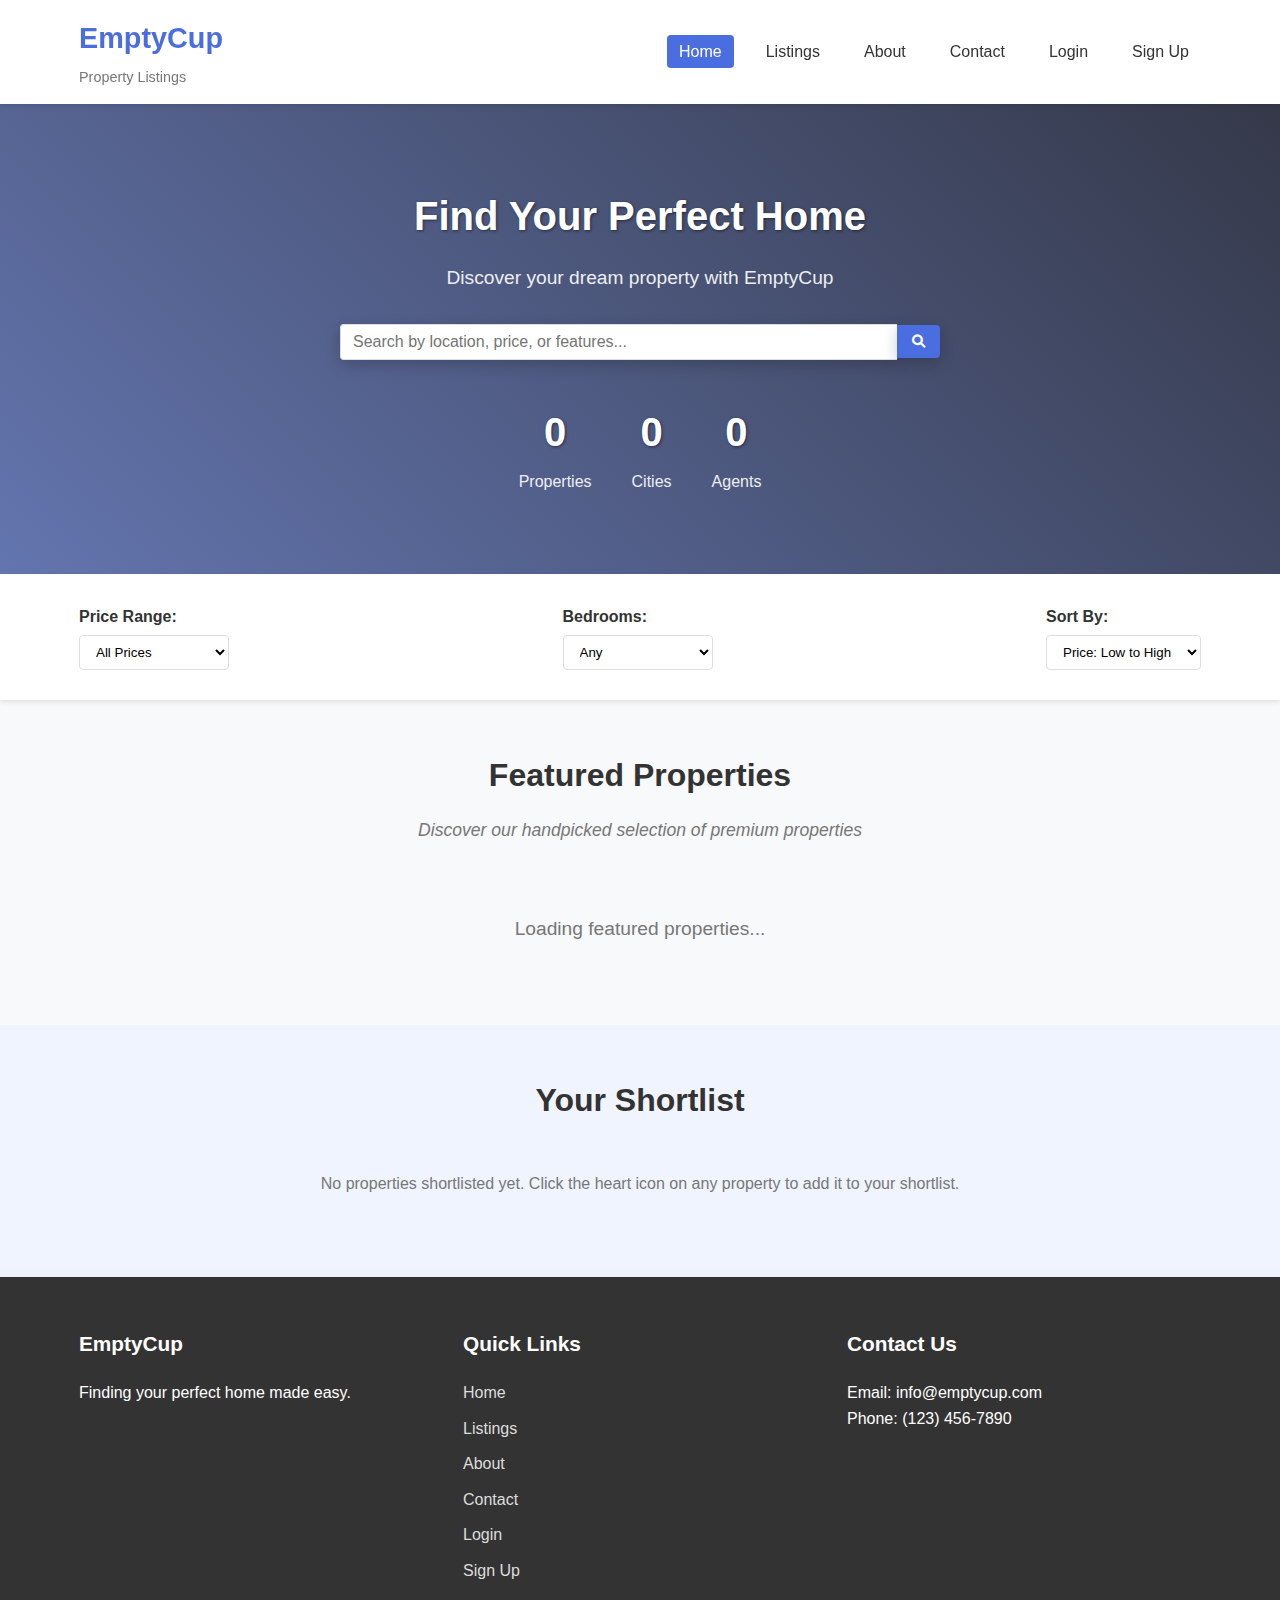
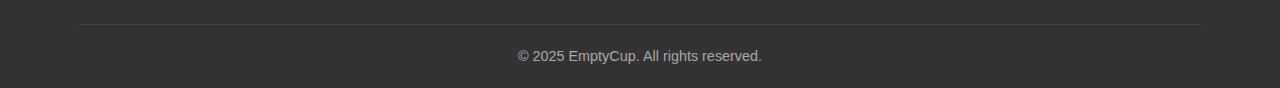
<file: frontend/index.html>
<!DOCTYPE html>
<html lang="en">
<head>
    <meta charset="UTF-8">
    <meta name="viewport" content="width=device-width, initial-scale=1.0">
    <title>EmptyCup Property Listings</title>
    <link rel="stylesheet" href="styles.css">
    <link rel="stylesheet" href="https://cdnjs.cloudflare.com/ajax/libs/font-awesome/6.0.0-beta3/css/all.min.css">
</head>
<body>
    <header>
        <div class="container">
            <div class="logo">
                <a href="index.html">
                    <h1>EmptyCup</h1>
                    <p>Property Listings</p>
                </a>
            </div>
            <nav>
                <ul>
                    <li><a href="index.html" class="active">Home</a></li>
                    <li><a href="listings.html">Listings</a></li>
                    <li><a href="about.html">About</a></li>
                    <li><a href="contact.html">Contact</a></li>
                    <li><a href="login.html">Login</a></li>
                    <li><a href="signup.html">Sign Up</a></li>
                </ul>
            </nav>
        </div>
    </header>

    <section class="hero">
        <div class="container">
            <h2>Find Your Perfect Home</h2>
            <p class="hero-subtitle">Discover your dream property with EmptyCup</p>
            <div class="search-container">
                <input type="text" id="search-input" placeholder="Search by location, price, or features...">
                <button id="search-button"><i class="fas fa-search"></i></button>
            </div>
            <div class="hero-stats">
                <div class="stat-item">
                    <span class="stat-number" id="property-count">0</span>
                    <span class="stat-label">Properties</span>
                </div>
                <div class="stat-item">
                    <span class="stat-number" id="city-count">0</span>
                    <span class="stat-label">Cities</span>
                </div>
                <div class="stat-item">
                    <span class="stat-number" id="agent-count">0</span>
                    <span class="stat-label">Agents</span>
                </div>
            </div>
        </div>
    </section>

    <section class="filters">
        <div class="container">
            <div class="filter-group">
                <label for="price-filter">Price Range:</label>
                <select id="price-filter">
                    <option value="all">All Prices</option>
                    <option value="0-1000">$0 - $1,000</option>
                    <option value="1000-2000">$1,000 - $2,000</option>
                    <option value="2000-3000">$2,000 - $3,000</option>
                    <option value="3000+">$3,000+</option>
                </select>
            </div>
            <div class="filter-group">
                <label for="bedrooms-filter">Bedrooms:</label>
                <select id="bedrooms-filter">
                    <option value="all">Any</option>
                    <option value="0">Studio</option>
                    <option value="1">1+</option>
                    <option value="2">2+</option>
                    <option value="3">3+</option>
                    <option value="4">4+</option>
                </select>
            </div>
            <div class="filter-group">
                <label for="sort-filter">Sort By:</label>
                <select id="sort-filter">
                    <option value="price-asc">Price: Low to High</option>
                    <option value="price-desc">Price: High to Low</option>
                    <option value="bedrooms">Bedrooms</option>
                    <option value="area">Area</option>
                </select>
            </div>
        </div>
    </section>

    <section class="listings">
        <div class="container">
            <h2>Featured Properties</h2>
            <p class="section-subtitle">Discover our handpicked selection of premium properties</p>
            <div id="listings-container" class="listings-grid">
                <!-- Featured listings will be dynamically inserted here -->
                <div class="loading">Loading featured properties...</div>
            </div>
        </div>
    </section>

    <section class="shortlist">
        <div class="container">
            <h2>Your Shortlist</h2>
            <div id="shortlist-container" class="shortlist-grid">
                <!-- Shortlisted properties will be dynamically inserted here -->
                <p class="empty-shortlist">No properties shortlisted yet. Click the heart icon on any property to add it to your shortlist.</p>
            </div>
        </div>
    </section>

    <footer>
        <div class="container">
            <div class="footer-content">
                <div class="footer-section">
                    <h3>EmptyCup</h3>
                    <p>Finding your perfect home made easy.</p>
                </div>
                <div class="footer-section">
                    <h3>Quick Links</h3>
                    <ul>
                        <li><a href="index.html">Home</a></li>
                        <li><a href="listings.html">Listings</a></li>
                        <li><a href="about.html">About</a></li>
                        <li><a href="contact.html">Contact</a></li>
                        <li><a href="login.html">Login</a></li>
                        <li><a href="signup.html">Sign Up</a></li>
                    </ul>
                </div>
                <div class="footer-section">
                    <h3>Contact Us</h3>
                    <p>Email: info@emptycup.com</p>
                    <p>Phone: (123) 456-7890</p>
                </div>
            </div>
            <div class="copyright">
                <p>&copy; 2025 EmptyCup. All rights reserved.</p>
            </div>
        </div>
    </footer>

    <script src="config.js"></script>
    <script src="script.js"></script>
</body>
</html>
</file>
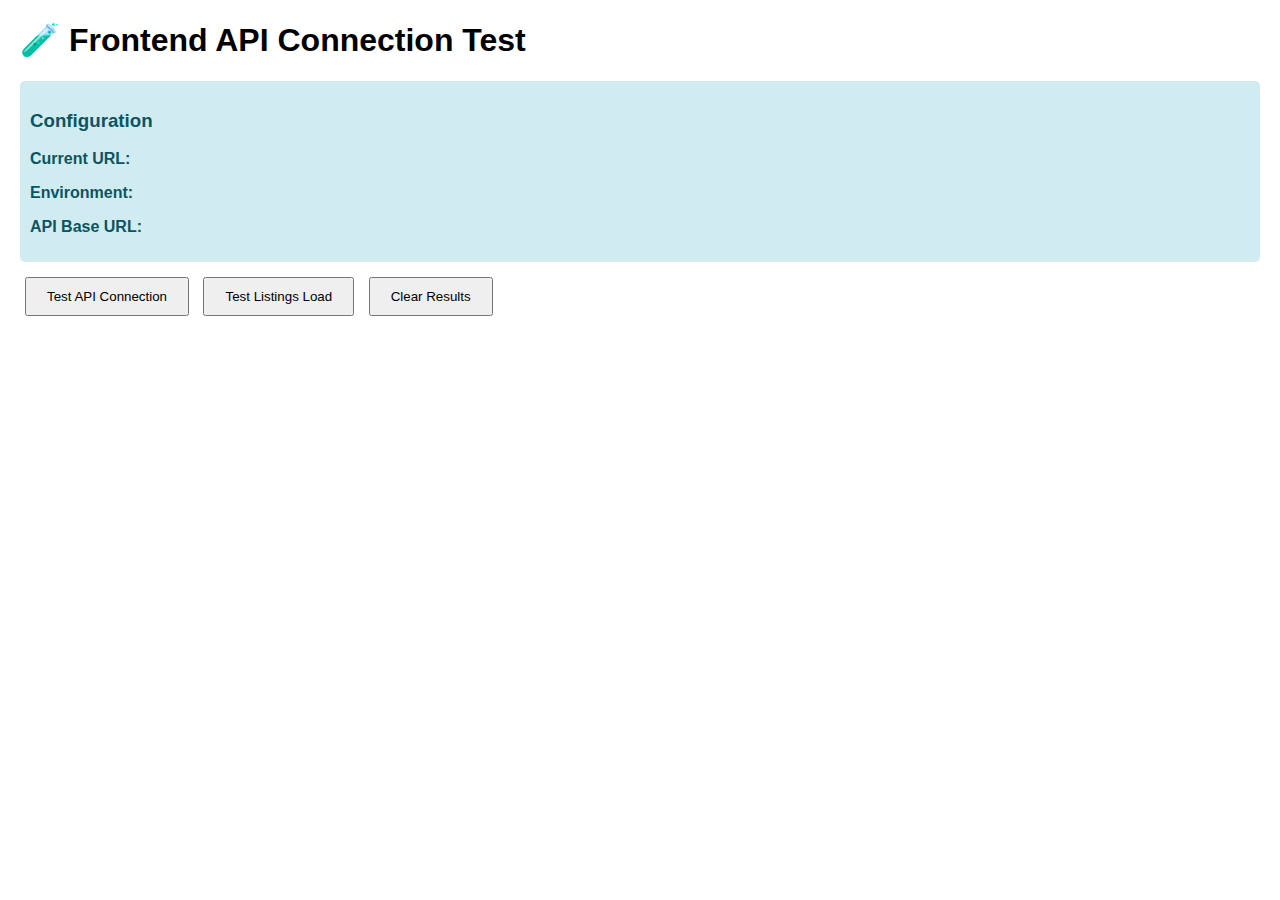
<file: test_frontend_api.html>
<!DOCTYPE html>
<html lang="en">
<head>
    <meta charset="UTF-8">
    <meta name="viewport" content="width=device-width, initial-scale=1.0">
    <title>Frontend API Test</title>
    <style>
        body { font-family: Arial, sans-serif; margin: 20px; }
        .result { margin: 10px 0; padding: 10px; border-radius: 5px; }
        .success { background-color: #d4edda; color: #155724; }
        .error { background-color: #f8d7da; color: #721c24; }
        .info { background-color: #d1ecf1; color: #0c5460; }
        pre { background: #f8f9fa; padding: 10px; border-radius: 5px; overflow-x: auto; }
        button { padding: 10px 20px; margin: 5px; cursor: pointer; }
    </style>
</head>
<body>
    <h1>🧪 Frontend API Connection Test</h1>
    
    <div id="config-info" class="result info">
        <h3>Configuration</h3>
        <p><strong>Current URL:</strong> <span id="current-url"></span></p>
        <p><strong>Environment:</strong> <span id="environment"></span></p>
        <p><strong>API Base URL:</strong> <span id="api-base-url"></span></p>
    </div>

    <div>
        <button onclick="testAPI()">Test API Connection</button>
        <button onclick="testListingsLoad()">Test Listings Load</button>
        <button onclick="clearResults()">Clear Results</button>
    </div>

    <div id="results"></div>

    <script src="frontend/config.js"></script>
    <script>
        // Display configuration info
        document.getElementById('current-url').textContent = window.location.href;
        
        const environment = window.location.hostname === 'localhost' || window.location.hostname === '127.0.0.1'
            ? 'development'
            : 'production';
        document.getElementById('environment').textContent = environment;
        
        const apiBaseUrl = window.APP_CONFIG ? window.APP_CONFIG.API_BASE_URL : 'Not loaded';
        document.getElementById('api-base-url').textContent = apiBaseUrl;

        function addResult(title, content, type = 'info') {
            const resultsDiv = document.getElementById('results');
            const resultDiv = document.createElement('div');
            resultDiv.className = `result ${type}`;
            resultDiv.innerHTML = `
                <h4>${title}</h4>
                <pre>${content}</pre>
                <small>Time: ${new Date().toLocaleTimeString()}</small>
            `;
            resultsDiv.appendChild(resultDiv);
        }

        async function testAPI() {
            try {
                const apiUrl = window.APP_CONFIG ? `${window.APP_CONFIG.API_BASE_URL}/api/health` : '/api/health';
                addResult('Testing API Health', `Making request to: ${apiUrl}`, 'info');
                
                const response = await fetch(apiUrl);
                const data = await response.json();
                
                if (response.ok) {
                    addResult('✅ API Health Check Success', JSON.stringify(data, null, 2), 'success');
                } else {
                    addResult('❌ API Health Check Failed', `Status: ${response.status}\n${JSON.stringify(data, null, 2)}`, 'error');
                }
            } catch (error) {
                addResult('❌ API Health Check Error', error.message, 'error');
            }
        }

        async function testListingsLoad() {
            try {
                const apiUrl = window.APP_CONFIG ? `${window.APP_CONFIG.API_BASE_URL}/api/listings` : '/api/listings';
                addResult('Testing Listings Load', `Making request to: ${apiUrl}`, 'info');
                
                const response = await fetch(apiUrl);
                const data = await response.json();
                
                if (response.ok) {
                    addResult('✅ Listings Load Success', 
                        `Found ${data.length} properties:\n${JSON.stringify(data.slice(0, 2), null, 2)}${data.length > 2 ? '\n... and more' : ''}`, 
                        'success');
                    
                    // Test if we can create property cards
                    testPropertyCardCreation(data[0]);
                } else {
                    addResult('❌ Listings Load Failed', `Status: ${response.status}\n${JSON.stringify(data, null, 2)}`, 'error');
                }
            } catch (error) {
                addResult('❌ Listings Load Error', error.message, 'error');
            }
        }

        function testPropertyCardCreation(property) {
            try {
                // Test the property card creation logic
                const formattedPrice = property.price.toLocaleString('en-US', {
                    style: 'currency',
                    currency: 'USD',
                    maximumFractionDigits: 0
                });
                
                const bedroomText = property.bedrooms === 0 ? 'Studio' : `${property.bedrooms} bed${property.bedrooms > 1 ? 's' : ''}`;
                
                const cardInfo = {
                    title: property.title,
                    price: formattedPrice,
                    bedrooms: bedroomText,
                    bathrooms: property.bathrooms,
                    area: property.area,
                    location: property.location
                };
                
                addResult('✅ Property Card Creation Test', 
                    `Successfully processed property data:\n${JSON.stringify(cardInfo, null, 2)}`, 
                    'success');
            } catch (error) {
                addResult('❌ Property Card Creation Error', error.message, 'error');
            }
        }

        function clearResults() {
            document.getElementById('results').innerHTML = '';
        }

        // Auto-run tests on page load
        window.addEventListener('load', () => {
            setTimeout(() => {
                addResult('🚀 Auto-testing started', 'Running automatic tests...', 'info');
                testAPI();
                setTimeout(() => testListingsLoad(), 1000);
            }, 500);
        });
    </script>
</body>
</html>
</file>
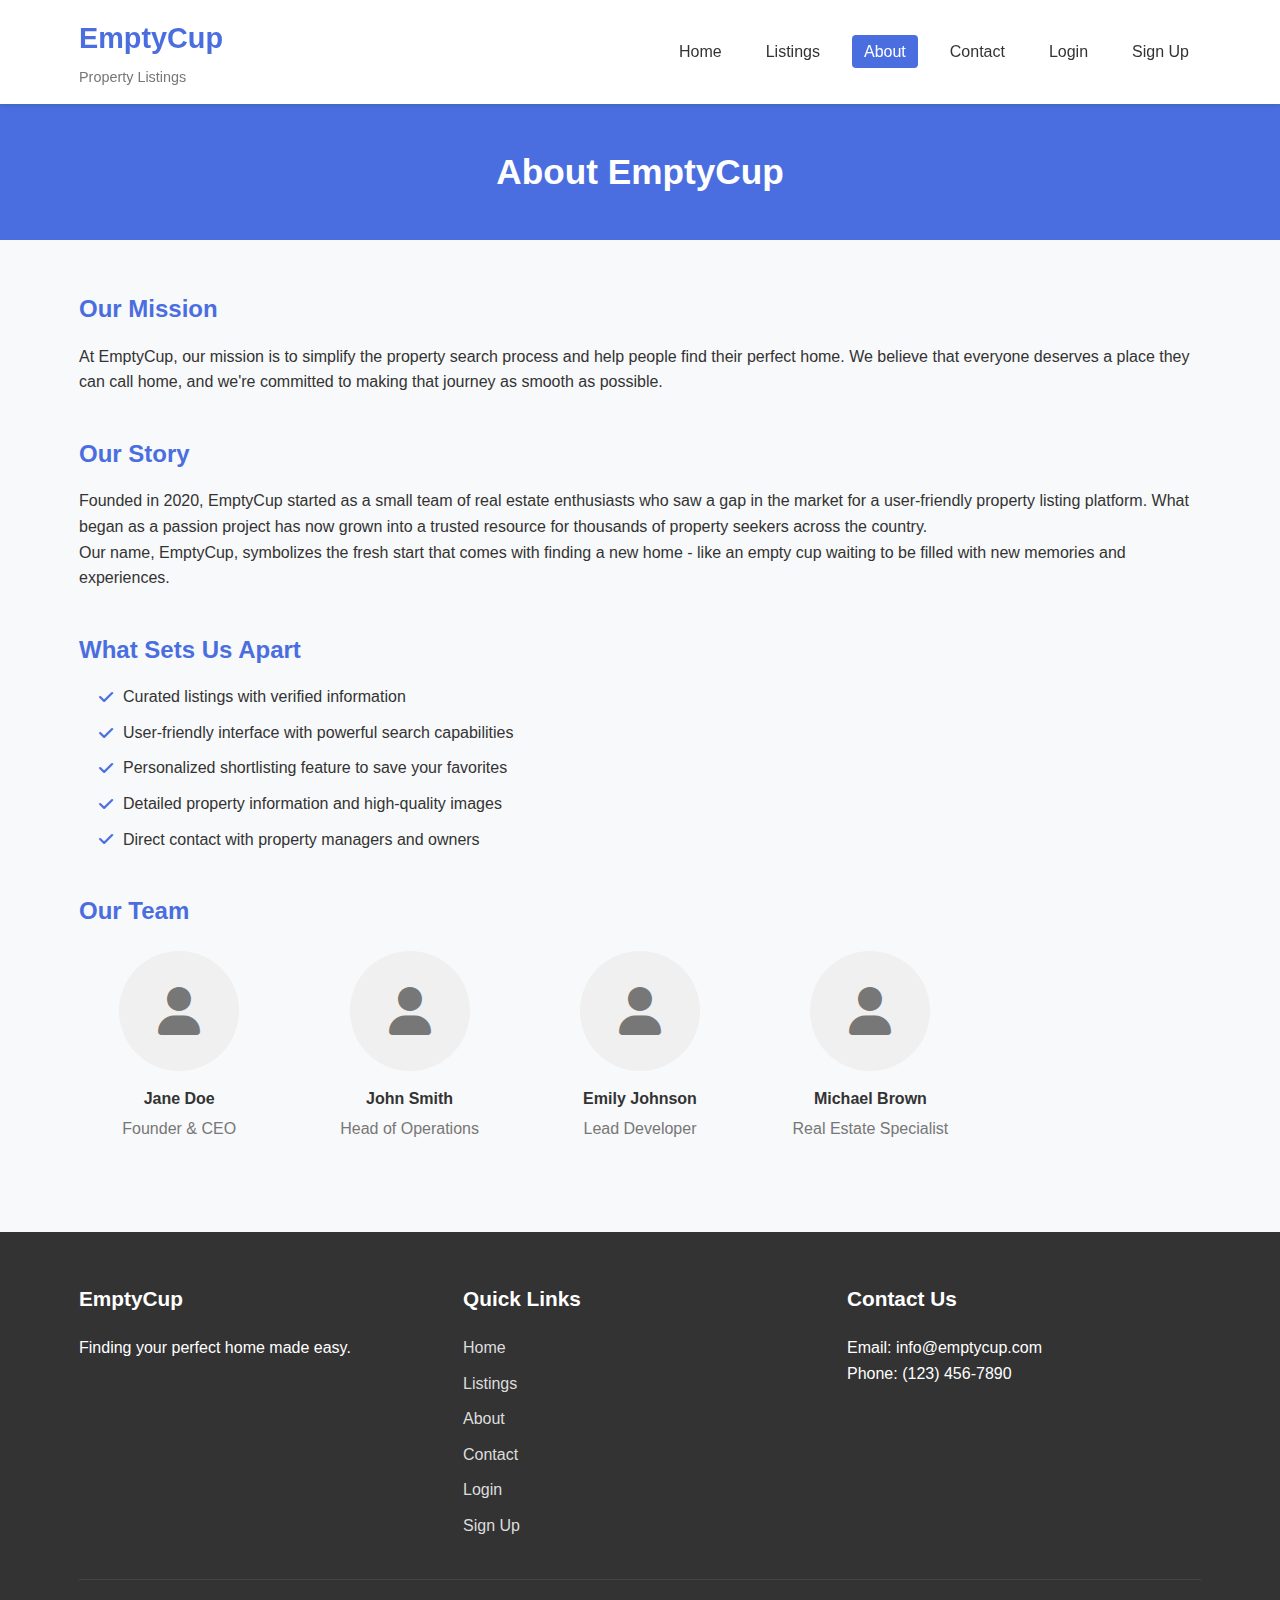
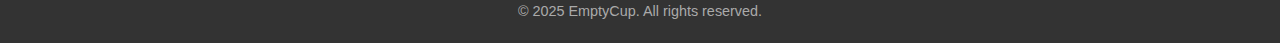
<file: frontend/about.html>
<!DOCTYPE html>
<html lang="en">
<head>
    <meta charset="UTF-8">
    <meta name="viewport" content="width=device-width, initial-scale=1.0">
    <title>About Us - EmptyCup Property Listings</title>
    <link rel="stylesheet" href="styles.css">
    <link rel="stylesheet" href="https://cdnjs.cloudflare.com/ajax/libs/font-awesome/6.0.0-beta3/css/all.min.css">
</head>
<body>
    <header>
        <div class="container">
            <div class="logo">
                <a href="index.html">
                    <h1>EmptyCup</h1>
                    <p>Property Listings</p>
                </a>
            </div>
            <nav>
                <ul>
                    <li><a href="index.html">Home</a></li>
                    <li><a href="listings.html">Listings</a></li>
                    <li><a href="about.html" class="active">About</a></li>
                    <li><a href="contact.html">Contact</a></li>
                    <li><a href="login.html">Login</a></li>
                    <li><a href="signup.html">Sign Up</a></li>
                </ul>
            </nav>
        </div>
    </header>

    <section class="page-header">
        <div class="container">
            <h2>About EmptyCup</h2>
        </div>
    </section>

    <section class="about-content">
        <div class="container">
            <div class="about-section">
                <h3>Our Mission</h3>
                <p>At EmptyCup, our mission is to simplify the property search process and help people find their perfect home. We believe that everyone deserves a place they can call home, and we're committed to making that journey as smooth as possible.</p>
            </div>
            
            <div class="about-section">
                <h3>Our Story</h3>
                <p>Founded in 2020, EmptyCup started as a small team of real estate enthusiasts who saw a gap in the market for a user-friendly property listing platform. What began as a passion project has now grown into a trusted resource for thousands of property seekers across the country.</p>
                <p>Our name, EmptyCup, symbolizes the fresh start that comes with finding a new home - like an empty cup waiting to be filled with new memories and experiences.</p>
            </div>
            
            <div class="about-section">
                <h3>What Sets Us Apart</h3>
                <ul class="feature-list">
                    <li><i class="fas fa-check"></i> Curated listings with verified information</li>
                    <li><i class="fas fa-check"></i> User-friendly interface with powerful search capabilities</li>
                    <li><i class="fas fa-check"></i> Personalized shortlisting feature to save your favorites</li>
                    <li><i class="fas fa-check"></i> Detailed property information and high-quality images</li>
                    <li><i class="fas fa-check"></i> Direct contact with property managers and owners</li>
                </ul>
            </div>
            
            <div class="about-section">
                <h3>Our Team</h3>
                <div class="team-grid">
                    <div class="team-member">
                        <div class="team-photo" style="background-color: #f0f0f0;"><i class="fas fa-user"></i></div>
                        <h4>Jane Doe</h4>
                        <p>Founder & CEO</p>
                    </div>
                    <div class="team-member">
                        <div class="team-photo" style="background-color: #f0f0f0;"><i class="fas fa-user"></i></div>
                        <h4>John Smith</h4>
                        <p>Head of Operations</p>
                    </div>
                    <div class="team-member">
                        <div class="team-photo" style="background-color: #f0f0f0;"><i class="fas fa-user"></i></div>
                        <h4>Emily Johnson</h4>
                        <p>Lead Developer</p>
                    </div>
                    <div class="team-member">
                        <div class="team-photo" style="background-color: #f0f0f0;"><i class="fas fa-user"></i></div>
                        <h4>Michael Brown</h4>
                        <p>Real Estate Specialist</p>
                    </div>
                </div>
            </div>
        </div>
    </section>

    <footer>
        <div class="container">
            <div class="footer-content">
                <div class="footer-section">
                    <h3>EmptyCup</h3>
                    <p>Finding your perfect home made easy.</p>
                </div>
                <div class="footer-section">
                    <h3>Quick Links</h3>
                    <ul>
                        <li><a href="index.html">Home</a></li>
                        <li><a href="listings.html">Listings</a></li>
                        <li><a href="about.html">About</a></li>
                        <li><a href="contact.html">Contact</a></li>
                        <li><a href="login.html">Login</a></li>
                        <li><a href="signup.html">Sign Up</a></li>
                    </ul>
                </div>
                <div class="footer-section">
                    <h3>Contact Us</h3>
                    <p>Email: info@emptycup.com</p>
                    <p>Phone: (123) 456-7890</p>
                </div>
            </div>
            <div class="copyright">
                <p>&copy; 2025 EmptyCup. All rights reserved.</p>
            </div>
        </div>
    </footer>
</body>
</html>
</file>
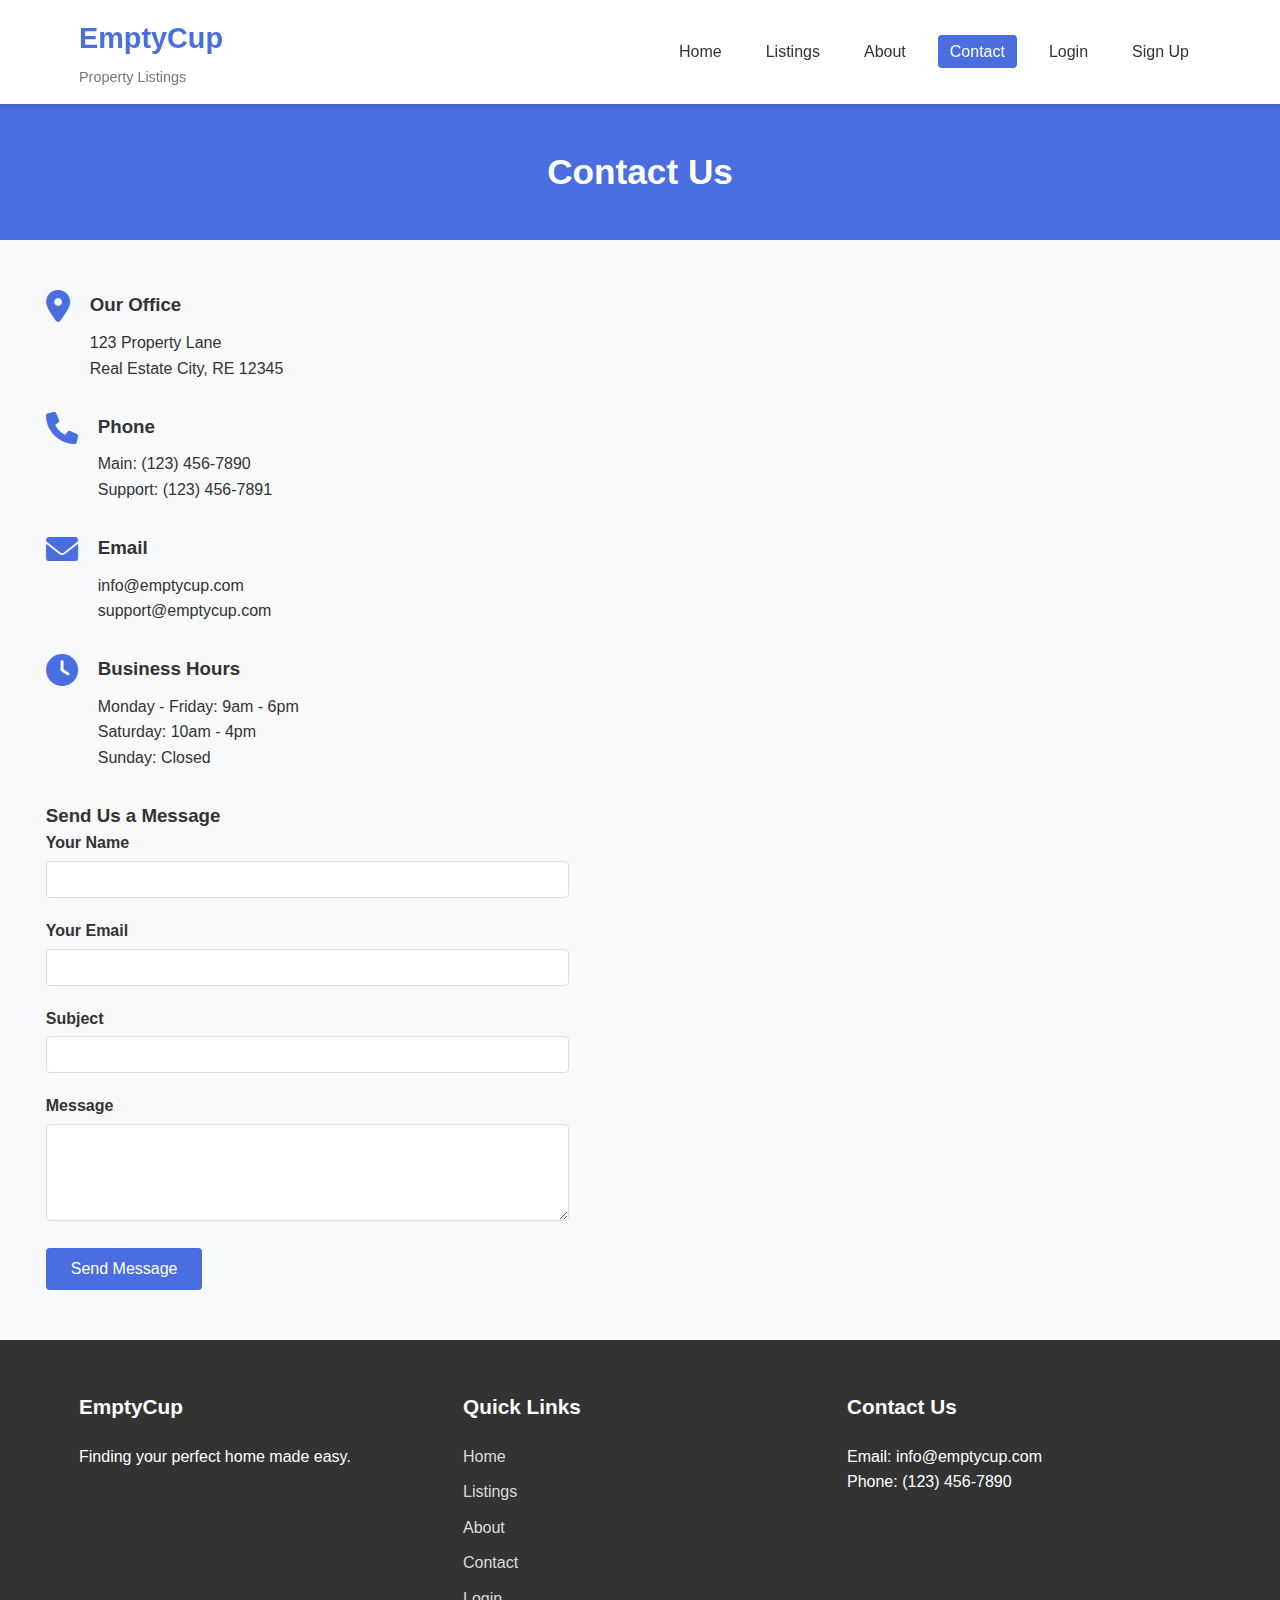
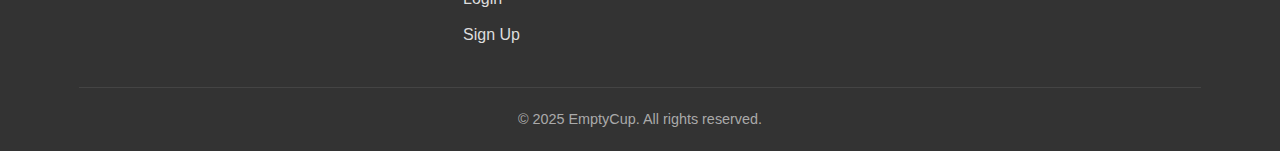
<file: frontend/contact.html>
<!DOCTYPE html>
<html lang="en">
<head>
    <meta charset="UTF-8">
    <meta name="viewport" content="width=device-width, initial-scale=1.0">
    <title>Contact Us - EmptyCup Property Listings</title>
    <link rel="stylesheet" href="styles.css">
    <link rel="stylesheet" href="https://cdnjs.cloudflare.com/ajax/libs/font-awesome/6.0.0-beta3/css/all.min.css">
</head>
<body>
    <header>
        <div class="container">
            <div class="logo">
                <a href="index.html">
                    <h1>EmptyCup</h1>
                    <p>Property Listings</p>
                </a>
            </div>
            <nav>
                <ul>
                    <li><a href="index.html">Home</a></li>
                    <li><a href="listings.html">Listings</a></li>
                    <li><a href="about.html">About</a></li>
                    <li><a href="contact.html" class="active">Contact</a></li>
                    <li><a href="login.html">Login</a></li>
                    <li><a href="signup.html">Sign Up</a></li>
                </ul>
            </nav>
        </div>
    </header>

    <section class="page-header">
        <div class="container">
            <h2>Contact Us</h2>
        </div>
    </section>

    <section class="contact-content">
        <div class="container">
            <div class="contact-info">
                <div class="contact-method">
                    <i class="fas fa-map-marker-alt"></i>
                    <div>
                        <h3>Our Office</h3>
                        <p>123 Property Lane</p>
                        <p>Real Estate City, RE 12345</p>
                    </div>
                </div>
                
                <div class="contact-method">
                    <i class="fas fa-phone"></i>
                    <div>
                        <h3>Phone</h3>
                        <p>Main: (123) 456-7890</p>
                        <p>Support: (123) 456-7891</p>
                    </div>
                </div>
                
                <div class="contact-method">
                    <i class="fas fa-envelope"></i>
                    <div>
                        <h3>Email</h3>
                        <p>info@emptycup.com</p>
                        <p>support@emptycup.com</p>
                    </div>
                </div>
                
                <div class="contact-method">
                    <i class="fas fa-clock"></i>
                    <div>
                        <h3>Business Hours</h3>
                        <p>Monday - Friday: 9am - 6pm</p>
                        <p>Saturday: 10am - 4pm</p>
                        <p>Sunday: Closed</p>
                    </div>
                </div>
            </div>
            
            <div class="contact-form">
                <h3>Send Us a Message</h3>
                <form id="contact-form">
                    <div class="form-group">
                        <label for="name">Your Name</label>
                        <input type="text" id="name" name="name" required>
                    </div>
                    
                    <div class="form-group">
                        <label for="email">Your Email</label>
                        <input type="email" id="email" name="email" required>
                    </div>
                    
                    <div class="form-group">
                        <label for="subject">Subject</label>
                        <input type="text" id="subject" name="subject" required>
                    </div>
                    
                    <div class="form-group">
                        <label for="message">Message</label>
                        <textarea id="message" name="message" rows="5" required></textarea>
                    </div>
                    
                    <button type="submit" class="btn-primary">Send Message</button>
                </form>
                <div id="form-response" class="hidden"></div>
            </div>
        </div>
    </section>

    <footer>
        <div class="container">
            <div class="footer-content">
                <div class="footer-section">
                    <h3>EmptyCup</h3>
                    <p>Finding your perfect home made easy.</p>
                </div>
                <div class="footer-section">
                    <h3>Quick Links</h3>
                    <ul>
                        <li><a href="index.html">Home</a></li>
                        <li><a href="listings.html">Listings</a></li>
                        <li><a href="about.html">About</a></li>
                        <li><a href="contact.html">Contact</a></li>
                        <li><a href="login.html">Login</a></li>
                        <li><a href="signup.html">Sign Up</a></li>
                    </ul>
                </div>
                <div class="footer-section">
                    <h3>Contact Us</h3>
                    <p>Email: info@emptycup.com</p>
                    <p>Phone: (123) 456-7890</p>
                </div>
            </div>
            <div class="copyright">
                <p>&copy; 2025 EmptyCup. All rights reserved.</p>
            </div>
        </div>
    </footer>

    <script>
        // Simple form submission handler
        document.getElementById('contact-form').addEventListener('submit', function(e) {
            e.preventDefault();
            const formResponse = document.getElementById('form-response');
            formResponse.classList.remove('hidden');
            formResponse.classList.add('success');
            formResponse.innerHTML = 'Thank you for your message! We will get back to you soon.';
            this.reset();
        });
    </script>
</body>
</html>
</file>
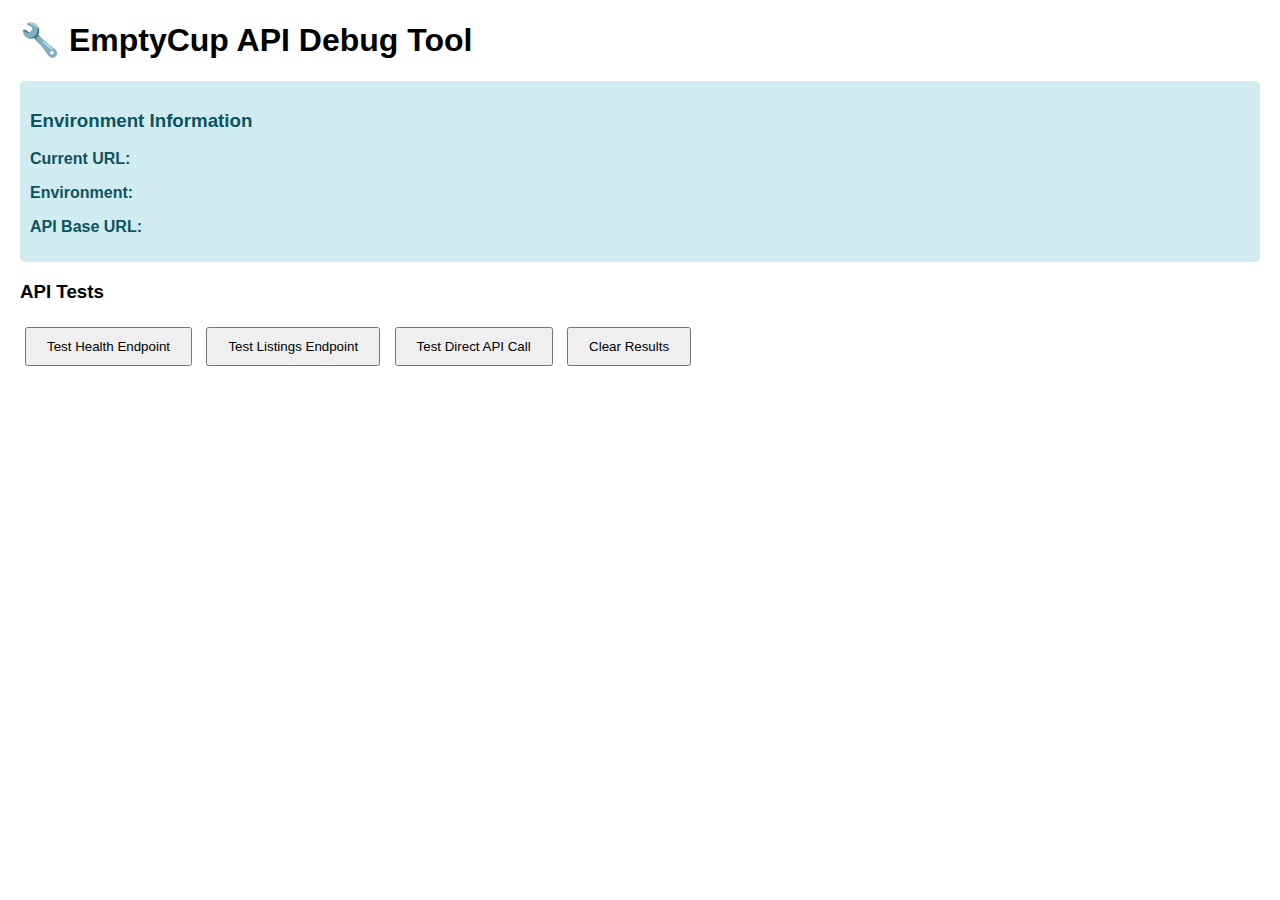
<file: frontend/debug.html>
<!DOCTYPE html>
<html lang="en">
<head>
    <meta charset="UTF-8">
    <meta name="viewport" content="width=device-width, initial-scale=1.0">
    <title>Debug - EmptyCup API Test</title>
    <style>
        body { font-family: Arial, sans-serif; margin: 20px; }
        .test-result { margin: 10px 0; padding: 10px; border-radius: 5px; }
        .success { background-color: #d4edda; color: #155724; }
        .error { background-color: #f8d7da; color: #721c24; }
        .info { background-color: #d1ecf1; color: #0c5460; }
        button { padding: 10px 20px; margin: 5px; cursor: pointer; }
        pre { background: #f8f9fa; padding: 10px; border-radius: 5px; overflow-x: auto; }
    </style>
</head>
<body>
    <h1>🔧 EmptyCup API Debug Tool</h1>
    
    <div class="test-result info">
        <h3>Environment Information</h3>
        <p><strong>Current URL:</strong> <span id="current-url"></span></p>
        <p><strong>Environment:</strong> <span id="environment"></span></p>
        <p><strong>API Base URL:</strong> <span id="api-base-url"></span></p>
    </div>

    <div>
        <h3>API Tests</h3>
        <button onclick="testHealthEndpoint()">Test Health Endpoint</button>
        <button onclick="testListingsEndpoint()">Test Listings Endpoint</button>
        <button onclick="testDirectAPI()">Test Direct API Call</button>
        <button onclick="clearResults()">Clear Results</button>
    </div>

    <div id="results"></div>

    <script src="config.js"></script>
    <script>
        // Display environment info
        document.getElementById('current-url').textContent = window.location.href;
        
        const environment = window.location.hostname === 'localhost' || window.location.hostname === '127.0.0.1'
            ? 'development'
            : 'production';
        document.getElementById('environment').textContent = environment;
        
        const apiBaseUrl = window.APP_CONFIG ? window.APP_CONFIG.API_BASE_URL : 'Not loaded';
        document.getElementById('api-base-url').textContent = apiBaseUrl;

        function addResult(title, content, type = 'info') {
            const resultsDiv = document.getElementById('results');
            const resultDiv = document.createElement('div');
            resultDiv.className = `test-result ${type}`;
            resultDiv.innerHTML = `
                <h4>${title}</h4>
                <pre>${content}</pre>
                <small>Time: ${new Date().toLocaleTimeString()}</small>
            `;
            resultsDiv.appendChild(resultDiv);
        }

        async function testHealthEndpoint() {
            try {
                const apiUrl = window.APP_CONFIG ? `${window.APP_CONFIG.API_BASE_URL}/api/health` : '/api/health';
                addResult('Testing Health Endpoint', `Making request to: ${apiUrl}`, 'info');
                
                const response = await fetch(apiUrl);
                const data = await response.json();
                
                if (response.ok) {
                    addResult('✅ Health Endpoint Success', JSON.stringify(data, null, 2), 'success');
                } else {
                    addResult('❌ Health Endpoint Failed', `Status: ${response.status}\n${JSON.stringify(data, null, 2)}`, 'error');
                }
            } catch (error) {
                addResult('❌ Health Endpoint Error', error.message, 'error');
            }
        }

        async function testListingsEndpoint() {
            try {
                const apiUrl = window.APP_CONFIG ? `${window.APP_CONFIG.API_BASE_URL}/api/listings` : '/api/listings';
                addResult('Testing Listings Endpoint', `Making request to: ${apiUrl}`, 'info');
                
                const response = await fetch(apiUrl);
                const data = await response.json();
                
                if (response.ok) {
                    addResult('✅ Listings Endpoint Success', `Found ${data.length} properties:\n${JSON.stringify(data.slice(0, 2), null, 2)}...`, 'success');
                } else {
                    addResult('❌ Listings Endpoint Failed', `Status: ${response.status}\n${JSON.stringify(data, null, 2)}`, 'error');
                }
            } catch (error) {
                addResult('❌ Listings Endpoint Error', error.message, 'error');
            }
        }

        async function testDirectAPI() {
            try {
                const directUrl = 'https://emptycup-backend-17wz.onrender.com/api/listings';
                addResult('Testing Direct API Call', `Making request to: ${directUrl}`, 'info');
                
                const response = await fetch(directUrl);
                const data = await response.json();
                
                if (response.ok) {
                    addResult('✅ Direct API Success', `Found ${data.length} properties:\n${JSON.stringify(data.slice(0, 1), null, 2)}...`, 'success');
                } else {
                    addResult('❌ Direct API Failed', `Status: ${response.status}\n${JSON.stringify(data, null, 2)}`, 'error');
                }
            } catch (error) {
                addResult('❌ Direct API Error', error.message, 'error');
            }
        }

        function clearResults() {
            document.getElementById('results').innerHTML = '';
        }

        // Auto-run tests on page load
        window.addEventListener('load', () => {
            setTimeout(() => {
                addResult('🚀 Auto-testing started', 'Running automatic tests...', 'info');
                testHealthEndpoint();
                setTimeout(() => testListingsEndpoint(), 1000);
                setTimeout(() => testDirectAPI(), 2000);
            }, 500);
        });
    </script>
</body>
</html>
</file>
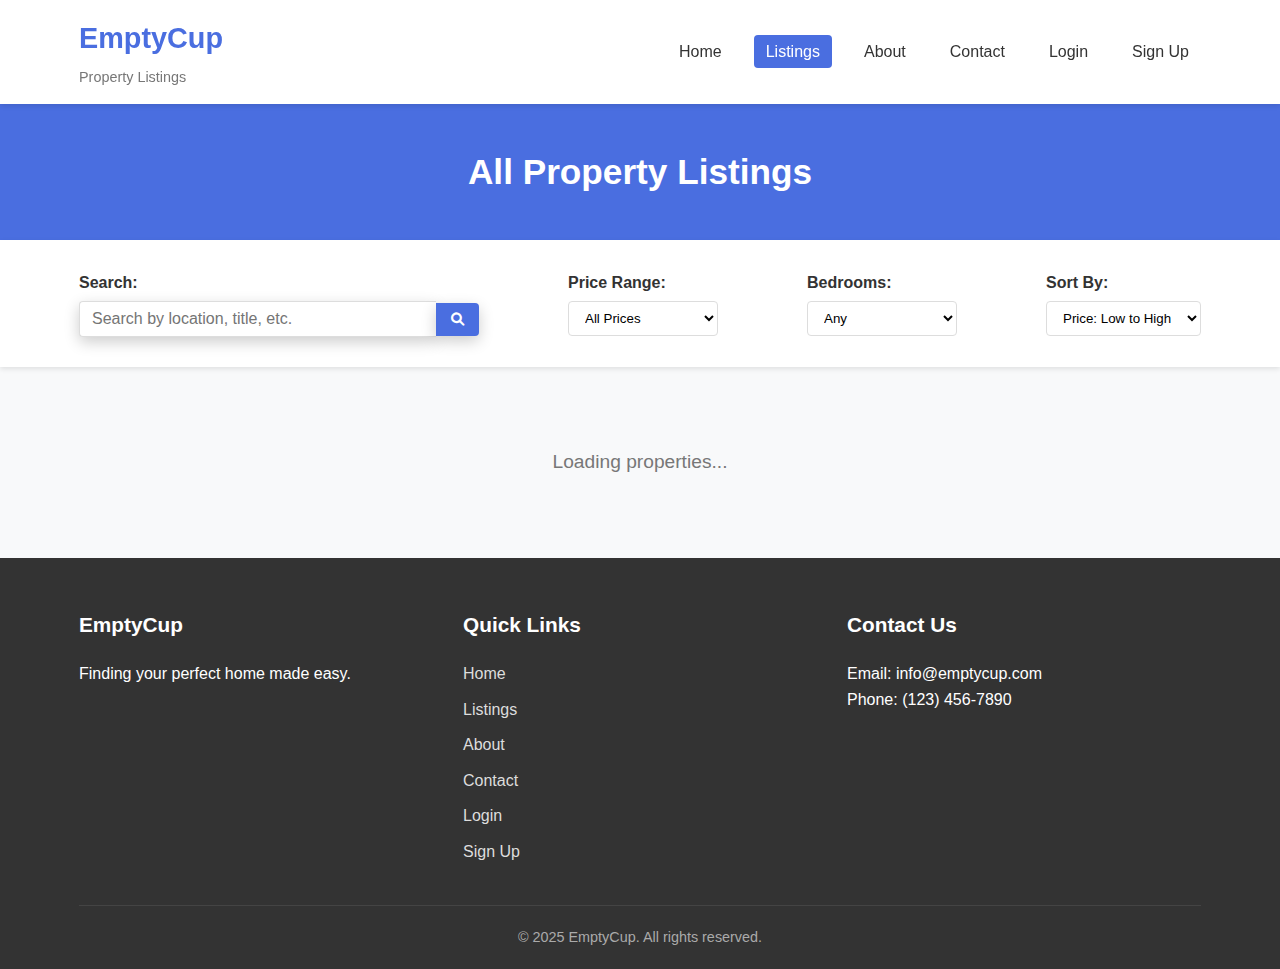
<file: frontend/listings.html>
<!DOCTYPE html>
<html lang="en">
<head>
    <meta charset="UTF-8">
    <meta name="viewport" content="width=device-width, initial-scale=1.0">
    <title>Listings - EmptyCup Property Listings</title>
    <link rel="stylesheet" href="styles.css">
    <link rel="stylesheet" href="https://cdnjs.cloudflare.com/ajax/libs/font-awesome/6.0.0-beta3/css/all.min.css">
</head>
<body>
    <header>
        <div class="container">
            <div class="logo">
                <a href="index.html">
                    <h1>EmptyCup</h1>
                    <p>Property Listings</p>
                </a>
            </div>
            <nav>
                <ul>
                    <li><a href="index.html">Home</a></li>
                    <li><a href="listings.html" class="active">Listings</a></li>
                    <li><a href="about.html">About</a></li>
                    <li><a href="contact.html">Contact</a></li>
                    <li><a href="login.html">Login</a></li>
                    <li><a href="signup.html">Sign Up</a></li>
                </ul>
            </nav>
        </div>
    </header>

    <section class="page-header">
        <div class="container">
            <h2>All Property Listings</h2>
        </div>
    </section>

    <section class="filters">
        <div class="container">
            <div class="filter-group search-group">
                <label for="search-input">Search:</label>
                <div class="search-container">
                    <input type="text" id="search-input" placeholder="Search by location, title, etc.">
                    <button id="search-button"><i class="fas fa-search"></i></button>
                </div>
            </div>
            <div class="filter-group">
                <label for="price-filter">Price Range:</label>
                <select id="price-filter">
                    <option value="all">All Prices</option>
                    <option value="0-1000">$0 - $1,000</option>
                    <option value="1000-2000">$1,000 - $2,000</option>
                    <option value="2000-3000">$2,000 - $3,000</option>
                    <option value="3000+">$3,000+</option>
                </select>
            </div>
            <div class="filter-group">
                <label for="bedrooms-filter">Bedrooms:</label>
                <select id="bedrooms-filter">
                    <option value="all">Any</option>
                    <option value="0">Studio</option>
                    <option value="1">1+</option>
                    <option value="2">2+</option>
                    <option value="3">3+</option>
                    <option value="4">4+</option>
                </select>
            </div>
            <div class="filter-group">
                <label for="sort-filter">Sort By:</label>
                <select id="sort-filter">
                    <option value="price-asc">Price: Low to High</option>
                    <option value="price-desc">Price: High to Low</option>
                    <option value="bedrooms">Bedrooms</option>
                    <option value="area">Area</option>
                </select>
            </div>
        </div>
    </section>

    <section class="listings">
        <div class="container">
            <div id="listings-container" class="listings-grid">
                <!-- Listings will be dynamically inserted here -->
                <div class="loading">Loading properties...</div>
            </div>
        </div>
    </section>

    <footer>
        <div class="container">
            <div class="footer-content">
                <div class="footer-section">
                    <h3>EmptyCup</h3>
                    <p>Finding your perfect home made easy.</p>
                </div>
                <div class="footer-section">
                    <h3>Quick Links</h3>
                    <ul>
                        <li><a href="index.html">Home</a></li>
                        <li><a href="listings.html">Listings</a></li>
                        <li><a href="about.html">About</a></li>
                        <li><a href="contact.html">Contact</a></li>
                        <li><a href="login.html">Login</a></li>
                        <li><a href="signup.html">Sign Up</a></li>
                    </ul>
                </div>
                <div class="footer-section">
                    <h3>Contact Us</h3>
                    <p>Email: info@emptycup.com</p>
                    <p>Phone: (123) 456-7890</p>
                </div>
            </div>
            <div class="copyright">
                <p>&copy; 2025 EmptyCup. All rights reserved.</p>
            </div>
        </div>
    </footer>

    <script src="config.js"></script>
    <script src="script.js"></script>
</body>
</html>
</file>
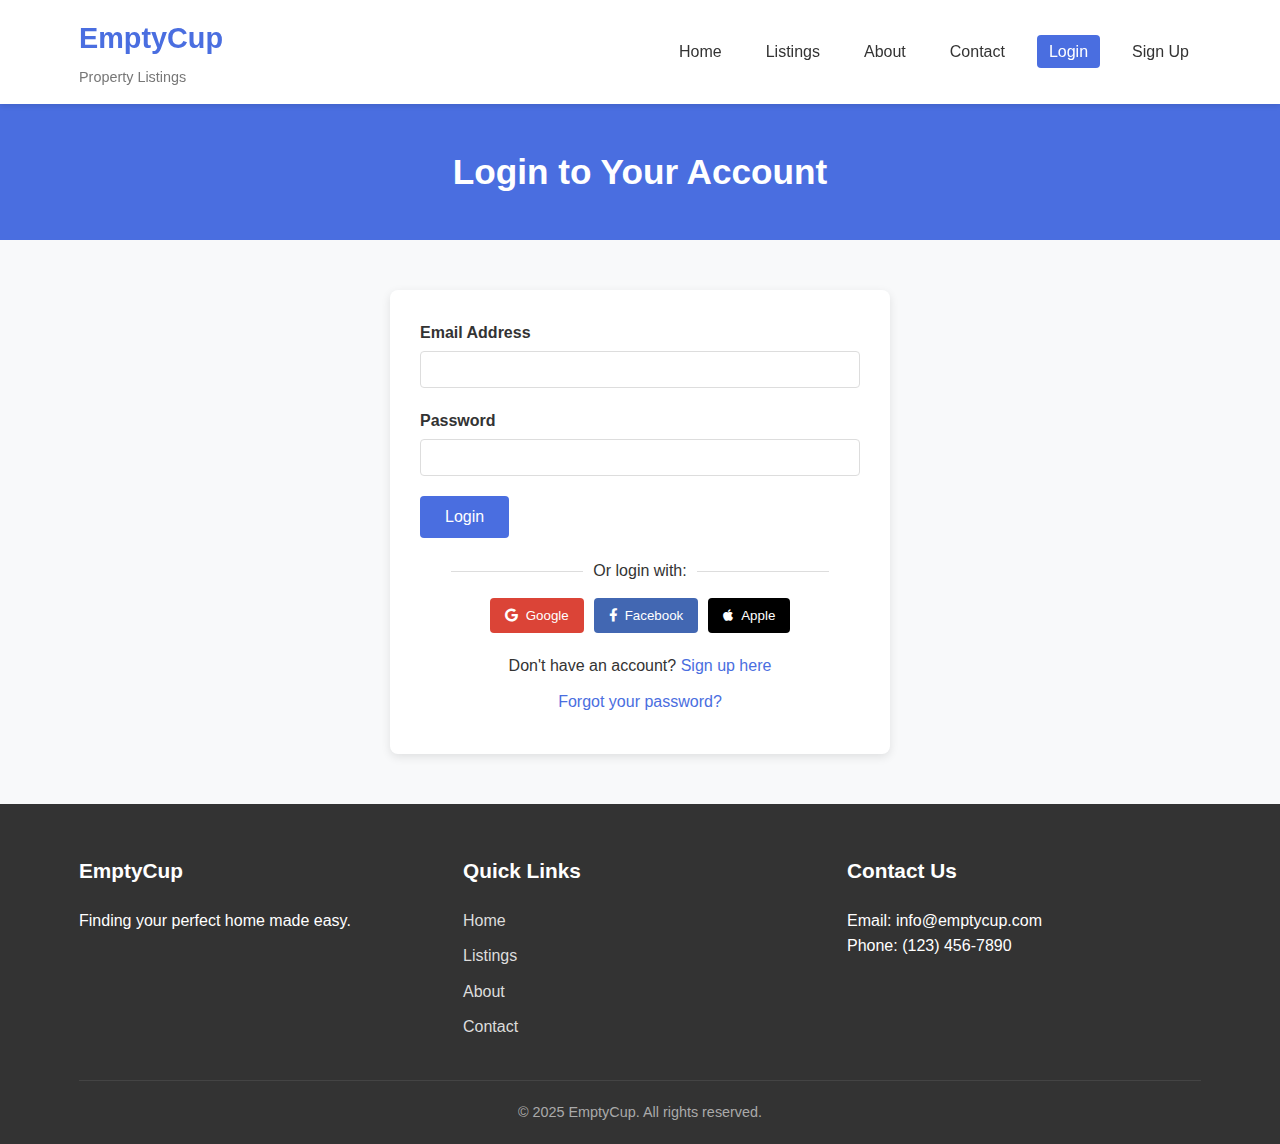
<file: frontend/login.html>
<!DOCTYPE html>
<html lang="en">
<head>
    <meta charset="UTF-8">
    <meta name="viewport" content="width=device-width, initial-scale=1.0">
    <title>Login - EmptyCup Property Listings</title>
    <link rel="stylesheet" href="styles.css">
    <link rel="stylesheet" href="https://cdnjs.cloudflare.com/ajax/libs/font-awesome/6.0.0-beta3/css/all.min.css">
</head>
<body>
    <header>
        <div class="container">
            <div class="logo">
                <a href="index.html"><h1>EmptyCup</h1>
                <p>Property Listings</p></a>
            </div>
            <nav>
                <ul>
                    <li><a href="index.html">Home</a></li>
                    <li><a href="listings.html">Listings</a></li>
                    <li><a href="about.html">About</a></li>
                    <li><a href="contact.html">Contact</a></li>
                    <li><a href="login.html" class="active">Login</a></li>
                    <li><a href="signup.html">Sign Up</a></li>
                </ul>
            </nav>
        </div>
    </header>

    <section class="page-header">
        <div class="container">
            <h2>Login to Your Account</h2>
        </div>
    </section>

    <section class="auth-content">
        <div class="container">
            <div class="auth-form">
                <form id="login-form">
                    <div class="form-group">
                        <label for="email">Email Address</label>
                        <input type="email" id="email" name="email" required>
                    </div>
                    <div class="form-group">
                        <label for="password">Password</label>
                        <input type="password" id="password" name="password" required>
                    </div>
                    <div class="form-group">
                        <button type="submit" class="btn-primary">Login</button>
                    </div>
                    <div id="form-response" class="hidden"></div>
                    <div class="social-login">
                        <p>Or login with:</p>
                        <div class="social-buttons">
                            <button type="button" class="btn-social btn-google" onclick="socialLogin('google')">
                                <i class="fab fa-google"></i> Google
                            </button>
                            <button type="button" class="btn-social btn-facebook" onclick="socialLogin('facebook')">
                                <i class="fab fa-facebook-f"></i> Facebook
                            </button>
                            <button type="button" class="btn-social btn-apple" onclick="socialLogin('apple')">
                                <i class="fab fa-apple"></i> Apple
                            </button>
                        </div>
                    </div>
                    <div class="auth-links">
                        <p>Don't have an account? <a href="signup.html">Sign up here</a></p>
                        <p><a href="#">Forgot your password?</a></p>
                    </div>
                </form>
            </div>
        </div>
    </section>

    <footer>
        <div class="container">
            <div class="footer-content">
                <div class="footer-section">
                    <h3>EmptyCup</h3>
                    <p>Finding your perfect home made easy.</p>
                </div>
                <div class="footer-section">
                    <h3>Quick Links</h3>
                    <ul>
                        <li><a href="index.html">Home</a></li>
                        <li><a href="listings.html">Listings</a></li>
                        <li><a href="about.html">About</a></li>
                        <li><a href="contact.html">Contact</a></li>
                    </ul>
                </div>
                <div class="footer-section">
                    <h3>Contact Us</h3>
                    <p>Email: info@emptycup.com</p>
                    <p>Phone: (123) 456-7890</p>
                </div>
            </div>
            <div class="copyright">
                <p>&copy; 2025 EmptyCup. All rights reserved.</p>
            </div>
        </div>
    </footer>

    <script src="config.js"></script>
    <script src="script.js"></script>
</body>
</html>
</file>
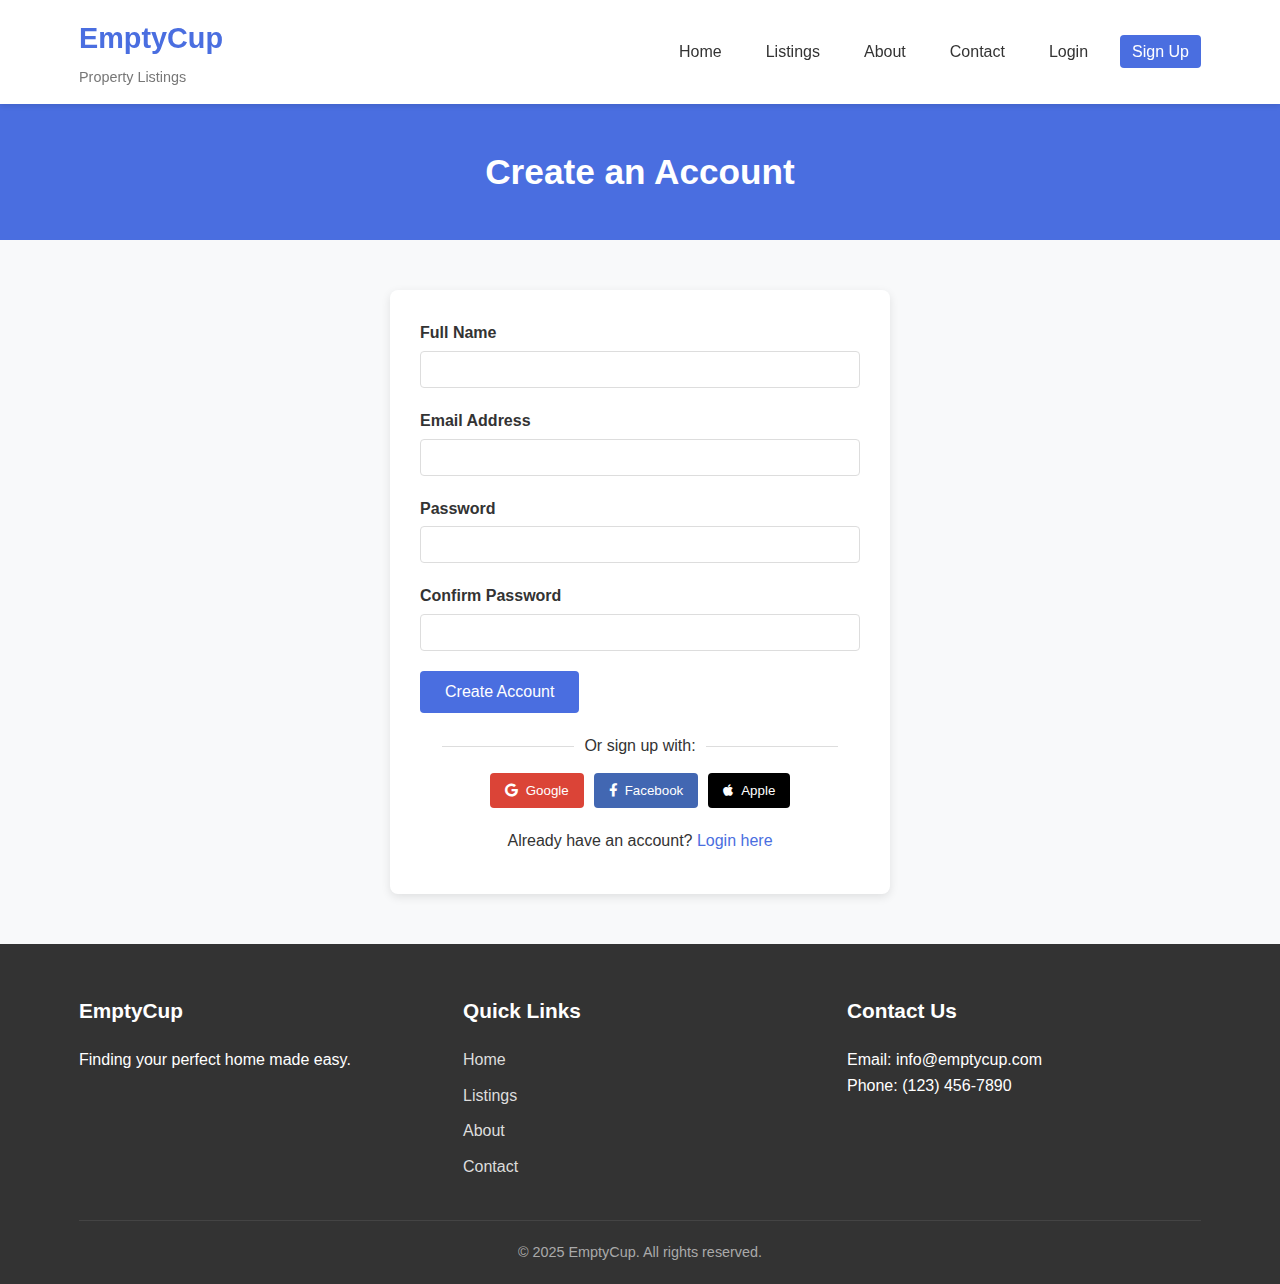
<file: frontend/signup.html>
<!DOCTYPE html>
<html lang="en">
<head>
    <meta charset="UTF-8">
    <meta name="viewport" content="width=device-width, initial-scale=1.0">
    <title>Sign Up - EmptyCup Property Listings</title>
    <link rel="stylesheet" href="styles.css">
    <link rel="stylesheet" href="https://cdnjs.cloudflare.com/ajax/libs/font-awesome/6.0.0-beta3/css/all.min.css">
</head>
<body>
    <header>
        <div class="container">
            <div class="logo">
                <a href="index.html"><h1>EmptyCup</h1>
                <p>Property Listings</p></a>
            </div>
            <nav>
                <ul>
                    <li><a href="index.html">Home</a></li>
                    <li><a href="listings.html">Listings</a></li>
                    <li><a href="about.html">About</a></li>
                    <li><a href="contact.html">Contact</a></li>
                    <li><a href="login.html">Login</a></li>
                    <li><a href="signup.html" class="active">Sign Up</a></li>
                </ul>
            </nav>
        </div>
    </header>

    <section class="page-header">
        <div class="container">
            <h2>Create an Account</h2>
        </div>
    </section>

    <section class="auth-content">
        <div class="container">
            <div class="auth-form">
                <form id="signup-form">
                    <div class="form-group">
                        <label for="fullname">Full Name</label>
                        <input type="text" id="fullname" name="fullname" required>
                    </div>
                    <div class="form-group">
                        <label for="email">Email Address</label>
                        <input type="email" id="email" name="email" required>
                    </div>
                    <div class="form-group">
                        <label for="password">Password</label>
                        <input type="password" id="password" name="password" required>
                    </div>
                    <div class="form-group">
                        <label for="confirm-password">Confirm Password</label>
                        <input type="password" id="confirm-password" name="confirm-password" required>
                    </div>
                    <div class="form-group">
                        <button type="submit" class="btn-primary">Create Account</button>
                    </div>
                    <div id="form-response" class="hidden"></div>
                    <div class="social-login">
                        <p>Or sign up with:</p>
                        <div class="social-buttons">
                            <button type="button" class="btn-social btn-google" onclick="socialLogin('google')">
                                <i class="fab fa-google"></i> Google
                            </button>
                            <button type="button" class="btn-social btn-facebook" onclick="socialLogin('facebook')">
                                <i class="fab fa-facebook-f"></i> Facebook
                            </button>
                            <button type="button" class="btn-social btn-apple" onclick="socialLogin('apple')">
                                <i class="fab fa-apple"></i> Apple
                            </button>
                        </div>
                    </div>
                    <div class="auth-links">
                        <p>Already have an account? <a href="login.html">Login here</a></p>
                    </div>
                </form>
            </div>
        </div>
    </section>

    <footer>
        <div class="container">
            <div class="footer-content">
                <div class="footer-section">
                    <h3>EmptyCup</h3>
                    <p>Finding your perfect home made easy.</p>
                </div>
                <div class="footer-section">
                    <h3>Quick Links</h3>
                    <ul>
                        <li><a href="index.html">Home</a></li>
                        <li><a href="listings.html">Listings</a></li>
                        <li><a href="about.html">About</a></li>
                        <li><a href="contact.html">Contact</a></li>
                    </ul>
                </div>
                <div class="footer-section">
                    <h3>Contact Us</h3>
                    <p>Email: info@emptycup.com</p>
                    <p>Phone: (123) 456-7890</p>
                </div>
            </div>
            <div class="copyright">
                <p>&copy; 2025 EmptyCup. All rights reserved.</p>
            </div>
        </div>
    </footer>

    <script src="config.js"></script>
    <script src="script.js"></script>
</body>
</html>
</file>
<file: frontend/styles.css>
/* Base Styles */
* {
    margin: 0;
    padding: 0;
    box-sizing: border-box;
}

body {
    font-family: 'Segoe UI', Tahoma, Geneva, Verdana, sans-serif;
    line-height: 1.6;
    color: #333;
    background-color: #f8f9fa;
}

.container {
    width: 90%;
    max-width: 1200px;
    margin: 0 auto;
    padding: 0 15px;
}

a {
    text-decoration: none;
    color: #333;
}

ul {
    list-style: none;
}

/* Header Styles */
header {
    background-color: #fff;
    box-shadow: 0 2px 5px rgba(0, 0, 0, 0.1);
    padding: 15px 0;
    position: sticky;
    top: 0;
    z-index: 100;
}

header .container {
    display: flex;
    justify-content: space-between;
    align-items: center;
}

.logo h1 {
    color: #4a6ee0;
    font-size: 1.8rem;
    margin-bottom: 5px;
}

.logo p {
    font-size: 0.9rem;
    color: #777;
}

nav ul {
    display: flex;
}

nav ul li {
    margin-left: 20px;
}

nav ul li a {
    padding: 8px 12px;
    border-radius: 4px;
    transition: all 0.3s ease;
}

nav ul li a:hover, nav ul li a.active {
    background-color: #4a6ee0;
    color: #fff;
}

/* Hero Section */
.hero {
    background: linear-gradient(rgba(0, 0, 0, 0.5), rgba(0, 0, 0, 0.5)), url('https://images.unsplash.com/photo-1560518883-ce09059eeffa?ixlib=rb-4.0.3&ixid=M3wxMjA3fDB8MHxzZWFyY2h8OHx8cmVhbCUyMGVzdGF0ZXxlbnwwfHwwfHx8MA%3D%3D&auto=format&fit=crop&w=1200&q=60');
    background-size: cover;
    background-position: center;
    color: #fff;
    padding: 80px 0;
    text-align: center;
    position: relative;
    overflow: hidden;
}

.hero::before {
    content: '';
    position: absolute;
    top: 0;
    left: 0;
    width: 100%;
    height: 100%;
    background: linear-gradient(45deg, rgba(74, 110, 224, 0.5), rgba(22, 28, 51, 0.7));
    animation: gradientAnimation 10s ease infinite;
}

@keyframes gradientAnimation {
    0% {
        background-position: 0% 50%;
    }
    50% {
        background-position: 100% 50%;
    }
    100% {
        background-position: 0% 50%;
    }
}

.hero .container {
    position: relative;
    z-index: 1;
}

.hero h2 {
    font-size: 2.5rem;
    margin-bottom: 15px;
    text-shadow: 1px 1px 3px rgba(0, 0, 0, 0.5);
    animation: fadeInDown 1s ease-out;
}

.hero-subtitle {
    font-size: 1.2rem;
    margin-bottom: 30px;
    opacity: 0.9;
    animation: fadeInDown 1s ease-out 0.2s both;
}

.hero-stats {
    display: flex;
    justify-content: center;
    gap: 40px;
    margin-top: 40px;
    animation: fadeInUp 1s ease-out 0.6s both;
}

.stat-item {
    display: flex;
    flex-direction: column;
    align-items: center;
    color: white;
}

.stat-number {
    font-size: 2.5rem;
    font-weight: 700;
    margin-bottom: 5px;
    text-shadow: 1px 1px 3px rgba(0, 0, 0, 0.5);
}

.stat-label {
    font-size: 1rem;
    opacity: 0.9;
}

@keyframes fadeInDown {
    from {
        opacity: 0;
        transform: translateY(-30px);
    }
    to {
        opacity: 1;
        transform: translateY(0);
    }
}

.search-container {
    display: flex;
    max-width: 600px;
    margin: 0 auto;
    animation: fadeInUp 1s ease-out 0.3s both;
    position: relative;
}

@keyframes fadeInUp {
    from {
        opacity: 0;
        transform: translateY(30px);
    }
    to {
        opacity: 1;
        transform: translateY(0);
    }
}

.search-container input {
    flex: 1;
    padding: 15px;
    border: none;
    border-radius: 4px 0 0 4px;
    font-size: 1rem;
    box-shadow: 0 5px 15px rgba(0, 0, 0, 0.2);
    transition: all 0.3s ease;
}

.search-container input:focus {
    box-shadow: 0 5px 20px rgba(74, 110, 224, 0.4);
    outline: none;
}

.search-container button {
    padding: 15px 20px;
    background-color: #4a6ee0;
    color: #fff;
    border: none;
    border-radius: 0 4px 4px 0;
    cursor: pointer;
    transition: all 0.3s ease;
    box-shadow: 0 5px 15px rgba(0, 0, 0, 0.2);
}

.search-container button:hover {
    background-color: #3a5bc7;
    transform: translateY(-2px);
    box-shadow: 0 7px 20px rgba(0, 0, 0, 0.3);
}

/* Filters Section */
.filters {
    background-color: #fff;
    padding: 20px 0;
    box-shadow: 0 2px 5px rgba(0, 0, 0, 0.1);
}

.filters .container {
    display: flex;
    justify-content: space-between;
    flex-wrap: wrap;
}

.filter-group {
    margin: 10px 0;
}

.filter-group label {
    display: block;
    margin-bottom: 5px;
    font-weight: 600;
}

.filter-group select {
    padding: 8px 12px;
    border: 1px solid #ddd;
    border-radius: 4px;
    background-color: #fff;
    min-width: 150px;
}

.search-group {
    flex-grow: 1;
    max-width: 400px;
}

.search-container {
    display: flex;
    align-items: center;
}

#search-input {
    flex-grow: 1;
    padding: 8px 12px;
    border: 1px solid #ddd;
    border-radius: 4px 0 0 4px;
    border-right: none;
}

#search-button {
    background-color: #4a6ee0;
    color: white;
    border: none;
    padding: 9px 15px;
    border-radius: 0 4px 4px 0;
    cursor: pointer;
    transition: background-color 0.3s ease;
}

#search-button:hover {
    background-color: #3a5bc0;
}

/* Listings Section */
.listings {
    padding: 50px 0;
}

.listings h2, .shortlist h2 {
    text-align: center;
    margin-bottom: 15px;
    color: #333;
    font-size: 2rem;
}

.section-subtitle {
    text-align: center;
    color: #777;
    font-size: 1.1rem;
    margin-bottom: 40px;
    font-style: italic;
}

.listings-grid, .shortlist-grid {
    display: grid;
    grid-template-columns: repeat(auto-fill, minmax(300px, 1fr));
    gap: 30px;
}

.property-card {
    background-color: #fff;
    border-radius: 8px;
    overflow: hidden;
    box-shadow: 0 3px 10px rgba(0, 0, 0, 0.1);
    transition: transform 0.3s ease, box-shadow 0.3s ease;
    animation: fadeIn 0.6s ease-out;
    opacity: 0;
    animation-fill-mode: forwards;
}

@keyframes fadeIn {
    from {
        opacity: 0;
        transform: translateY(20px);
    }
    to {
        opacity: 1;
        transform: translateY(0);
    }
}

.property-card:hover {
    transform: translateY(-5px);
    box-shadow: 0 8px 25px rgba(0, 0, 0, 0.15);
}

.property-card:nth-child(1) { animation-delay: 0.1s; }
.property-card:nth-child(2) { animation-delay: 0.2s; }
.property-card:nth-child(3) { animation-delay: 0.3s; }
.property-card:nth-child(4) { animation-delay: 0.4s; }
.property-card:nth-child(5) { animation-delay: 0.5s; }
.property-card:nth-child(6) { animation-delay: 0.6s; }

.property-image {
    height: 200px;
    background-size: cover;
    background-position: center;
    position: relative;
}

.property-price {
    position: absolute;
    bottom: 0;
    left: 0;
    background-color: rgba(74, 110, 224, 0.9);
    color: #fff;
    padding: 8px 15px;
    font-weight: 600;
    border-radius: 0 4px 0 0;
}

.shortlist-btn {
    position: absolute;
    top: 10px;
    right: 10px;
    background-color: rgba(255, 255, 255, 0.8);
    border: none;
    border-radius: 50%;
    width: 40px;
    height: 40px;
    display: flex;
    align-items: center;
    justify-content: center;
    cursor: pointer;
    transition: background-color 0.3s ease;
}

.shortlist-btn:hover {
    background-color: #fff;
}

.shortlist-btn i {
    color: #ccc;
    font-size: 1.2rem;
    transition: color 0.3s ease;
}

.shortlist-btn.active i {
    color: #e74c3c;
}

.property-details {
    padding: 20px;
}

.property-title {
    font-size: 1.2rem;
    margin-bottom: 10px;
    color: #333;
}

.property-location {
    color: #777;
    margin-bottom: 15px;
    display: flex;
    align-items: center;
}

.property-location i {
    margin-right: 5px;
    color: #4a6ee0;
}

.property-features {
    display: flex;
    justify-content: space-between;
    border-top: 1px solid #eee;
    padding-top: 15px;
}

.feature {
    display: flex;
    flex-direction: column;
    align-items: center;
}

.feature span {
    font-weight: 600;
    margin-bottom: 5px;
}

.feature small {
    color: #777;
}

.property-actions {
    display: flex;
    justify-content: space-between;
    padding: 15px 20px;
    border-top: 1px solid #eee;
    margin-top: 10px;
}

.btn-like, .btn-book {
    display: flex;
    align-items: center;
    justify-content: center;
    padding: 8px 15px;
    border-radius: 4px;
    border: none;
    cursor: pointer;
    font-weight: 500;
    transition: all 0.3s ease;
}

.btn-like {
    background-color: #f8f9fa;
    color: #333;
    border: 1px solid #ddd;
}

.btn-like.active {
    background-color: #ffebee;
    color: #e53935;
    border-color: #ffcdd2;
}

.btn-like:hover {
    background-color: #f1f1f1;
}

.btn-like.active:hover {
    background-color: #ffe6e6;
}

.btn-book {
    background-color: #4a6ee0;
    color: white;
}

.btn-book:hover {
    background-color: #3a5bc7;
    transform: translateY(-2px);
}

.btn-like i, .btn-book i {
    margin-right: 5px;
}

.loading {
    grid-column: 1 / -1;
    text-align: center;
    padding: 30px;
    font-size: 1.2rem;
    color: #777;
}

.empty-shortlist {
    grid-column: 1 / -1;
    text-align: center;
    padding: 30px;
    color: #777;
}

/* View All Properties Button */
.view-all-container {
    grid-column: 1 / -1;
    text-align: center;
    margin-top: 20px;
    animation: fadeIn 0.6s ease-out 0.7s both;
}

.btn-view-all {
    display: inline-flex;
    align-items: center;
    justify-content: center;
    padding: 15px 30px;
    background: linear-gradient(135deg, #4a6ee0, #3a5bc7);
    color: white;
    border-radius: 8px;
    font-weight: 600;
    font-size: 1.1rem;
    text-decoration: none;
    transition: all 0.3s ease;
    box-shadow: 0 4px 15px rgba(74, 110, 224, 0.3);
}

.btn-view-all:hover {
    transform: translateY(-3px);
    box-shadow: 0 8px 25px rgba(74, 110, 224, 0.4);
    background: linear-gradient(135deg, #3a5bc7, #2a4ba0);
}

.btn-view-all i {
    margin-left: 8px;
    transition: transform 0.3s ease;
}

.btn-view-all:hover i {
    transform: translateX(5px);
}

/* Shortlist Section */
.shortlist {
    padding: 50px 0;
    background-color: #f0f4ff;
}

/* Footer */
footer {
    background-color: #333;
    color: #fff;
    padding: 50px 0 20px;
}

.footer-content {
    display: grid;
    grid-template-columns: repeat(auto-fit, minmax(200px, 1fr));
    gap: 30px;
    margin-bottom: 30px;
}

.footer-section h3 {
    margin-bottom: 20px;
    font-size: 1.3rem;
}

.footer-section ul li {
    margin-bottom: 10px;
}

.footer-section ul li a {
    color: #ddd;
    transition: color 0.3s ease;
}

.footer-section ul li a:hover {
    color: #4a6ee0;
}

.copyright {
    text-align: center;
    padding-top: 20px;
    border-top: 1px solid #444;
    color: #aaa;
    font-size: 0.9rem;
}

/* Page Header */
.page-header {
    background-color: #4a6ee0;
    color: #fff;
    padding: 40px 0;
    text-align: center;
}

.page-header h2 {
    font-size: 2.2rem;
    margin: 0;
}

/* About Page Styles */
.about-content {
    padding: 50px 0;
}

.about-section {
    margin-bottom: 40px;
}

.about-section h3 {
    color: #4a6ee0;
    margin-bottom: 15px;
    font-size: 1.5rem;
}

.feature-list {
    padding-left: 20px;
}

.feature-list li {
    margin-bottom: 10px;
    display: flex;
    align-items: center;
}

.feature-list li i {
    color: #4a6ee0;
    margin-right: 10px;
}

.team-grid {
    display: grid;
    grid-template-columns: repeat(auto-fill, minmax(200px, 1fr));
    gap: 30px;
    margin-top: 20px;
}

.team-member {
    text-align: center;
}

.team-photo {
    width: 120px;
    height: 120px;
    border-radius: 50%;
    margin: 0 auto 15px;
    display: flex;
    align-items: center;
    justify-content: center;
}

.team-photo i {
    font-size: 3rem;
    color: #777;
}

.team-member h4 {
    margin-bottom: 5px;
    color: #333;
}

.team-member p {
    color: #777;
}

/* Contact Page Styles */
.contact-content {
    padding: 50px 0;
    display: grid;
    grid-template-columns: 1fr 1fr;
    gap: 50px;
}

.contact-method {
    display: flex;
    margin-bottom: 30px;
}

.contact-method i {
    font-size: 2rem;
    color: #4a6ee0;
    margin-right: 20px;
}

.contact-method h3 {
    margin-bottom: 10px;
    color: #333;
}

.form-group {
    margin-bottom: 20px;
}

.form-group label {
    display: block;
    margin-bottom: 5px;
    font-weight: 600;
}

.form-group input,
.form-group textarea {
    width: 100%;
    padding: 10px;
    border: 1px solid #ddd;
    border-radius: 4px;
    font-family: inherit;
}

.btn-primary {
    background-color: #4a6ee0;
    color: #fff;
    border: none;
    padding: 12px 25px;
    border-radius: 4px;
    cursor: pointer;
    font-size: 1rem;
    transition: background-color 0.3s ease;
}

.btn-primary:hover {
    background-color: #3a5bc7;
}

#form-response {
    margin-top: 20px;
    padding: 15px;
    border-radius: 4px;
}

#form-response.success {
    background-color: #d4edda;
    color: #155724;
    border: 1px solid #c3e6cb;
}

#form-response.error {
    background-color: #f8d7da;
    color: #721c24;
    border: 1px solid #f5c6cb;
}

.hidden {
    display: none;
}

/* Authentication Styles */
.auth-content {
    padding: 50px 0;
    background-color: #f8f9fa;
}

.auth-form {
    max-width: 500px;
    margin: 0 auto;
    background-color: #fff;
    padding: 30px;
    border-radius: 8px;
    box-shadow: 0 3px 10px rgba(0, 0, 0, 0.1);
}

.auth-links {
    margin-top: 20px;
    text-align: center;
}

.auth-links a {
    color: #4a6ee0;
    text-decoration: none;
    transition: color 0.3s ease;
}

.auth-links a:hover {
    text-decoration: underline;
}

.auth-links p {
    margin-bottom: 10px;
}

/* Social Login Styles */
.social-login {
    margin: 20px 0;
    text-align: center;
}

.social-login p {
    margin-bottom: 15px;
    position: relative;
}

.social-login p:before,
.social-login p:after {
    content: "";
    display: inline-block;
    width: 30%;
    height: 1px;
    background: #ddd;
    vertical-align: middle;
    margin: 0 10px;
}

.social-buttons {
    display: flex;
    justify-content: center;
    gap: 10px;
}

.btn-social {
    padding: 10px 15px;
    border: none;
    border-radius: 4px;
    color: white;
    font-weight: 500;
    cursor: pointer;
    display: flex;
    align-items: center;
    justify-content: center;
    transition: all 0.3s ease;
}

.btn-social i {
    margin-right: 8px;
}

.btn-google {
    background-color: #DB4437;
}

.btn-facebook {
    background-color: #4267B2;
}

.btn-apple {
    background-color: #000;
}

.btn-social:hover {
    opacity: 0.9;
    transform: translateY(-2px);
}

/* Logo Link Styles */
.logo a {
    text-decoration: none;
    display: block;
}

/* Responsive Styles */
@media (max-width: 768px) {
    header .container {
        flex-direction: column;
    }

    nav ul {
        margin-top: 15px;
    }

    .filters .container {
        flex-direction: column;
    }

    .filter-group {
        width: 100%;
    }

    .filter-group select {
        width: 100%;
    }

    .hero h2 {
        font-size: 2rem;
    }

    .contact-content {
        grid-template-columns: 1fr;
    }

    .team-grid {
        grid-template-columns: repeat(auto-fill, minmax(150px, 1fr));
    }
}

@media (max-width: 576px) {
    nav ul {
        flex-wrap: wrap;
        justify-content: center;
    }

    nav ul li {
        margin: 5px;
    }

    .search-container {
        flex-direction: column;
    }

    .search-container input, .search-container button {
        border-radius: 4px;
        width: 100%;
    }

    .search-container button {
        margin-top: 10px;
    }
}
</file>
